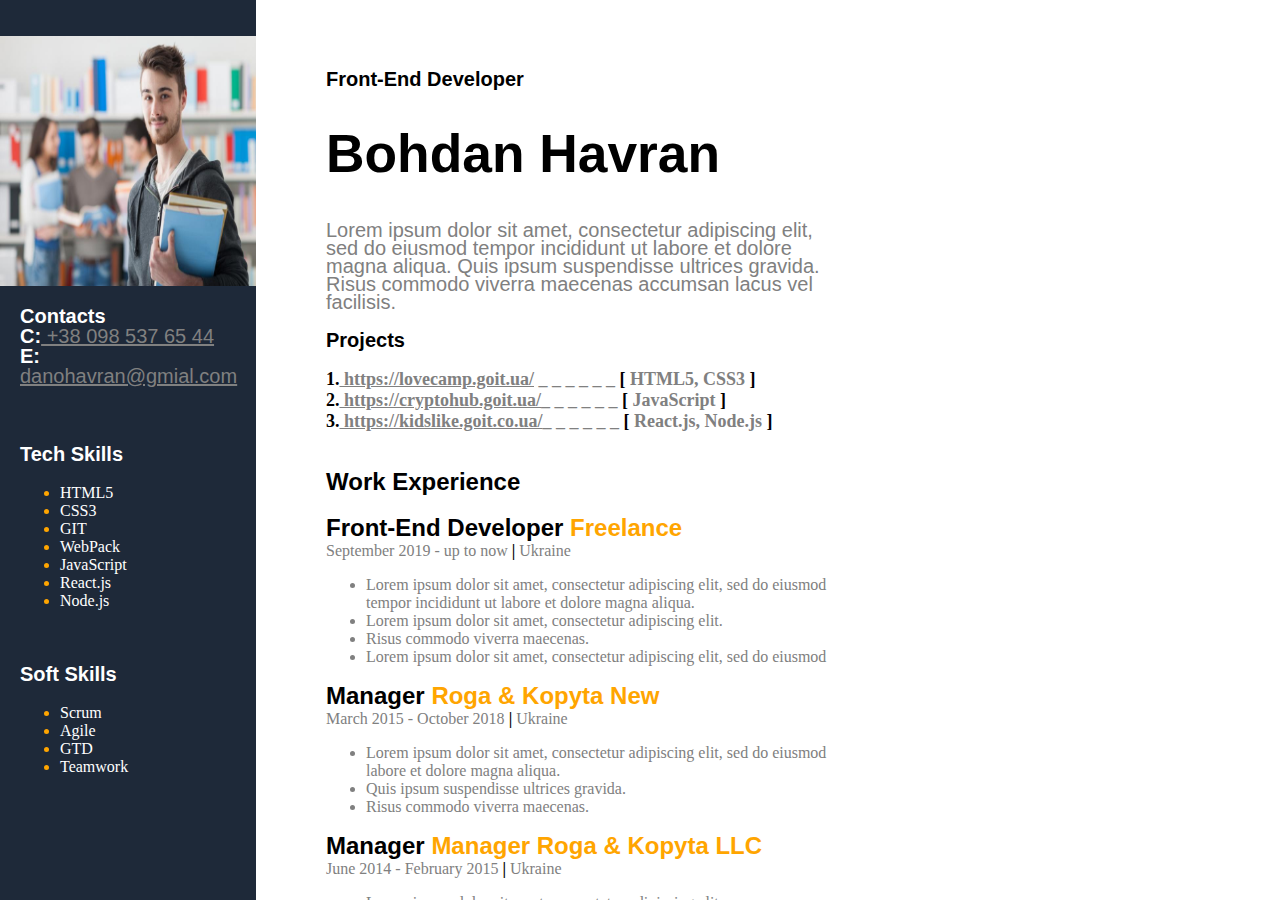
<file: cv/index.html>
﻿<HTML>       
<HEAD>
<TITLE>Lect3</TITLE>
</HEAD>
<frameset border="0" cols="20%,*">
	<frame marginwidth="0" marginheight="0" src="leftimg.html" noresize name="menu" >
	<frame marginwidth="0" marginheight="0" src="Golovna.html" noresize name="bas">
</frameset>
</HTML>
</file>
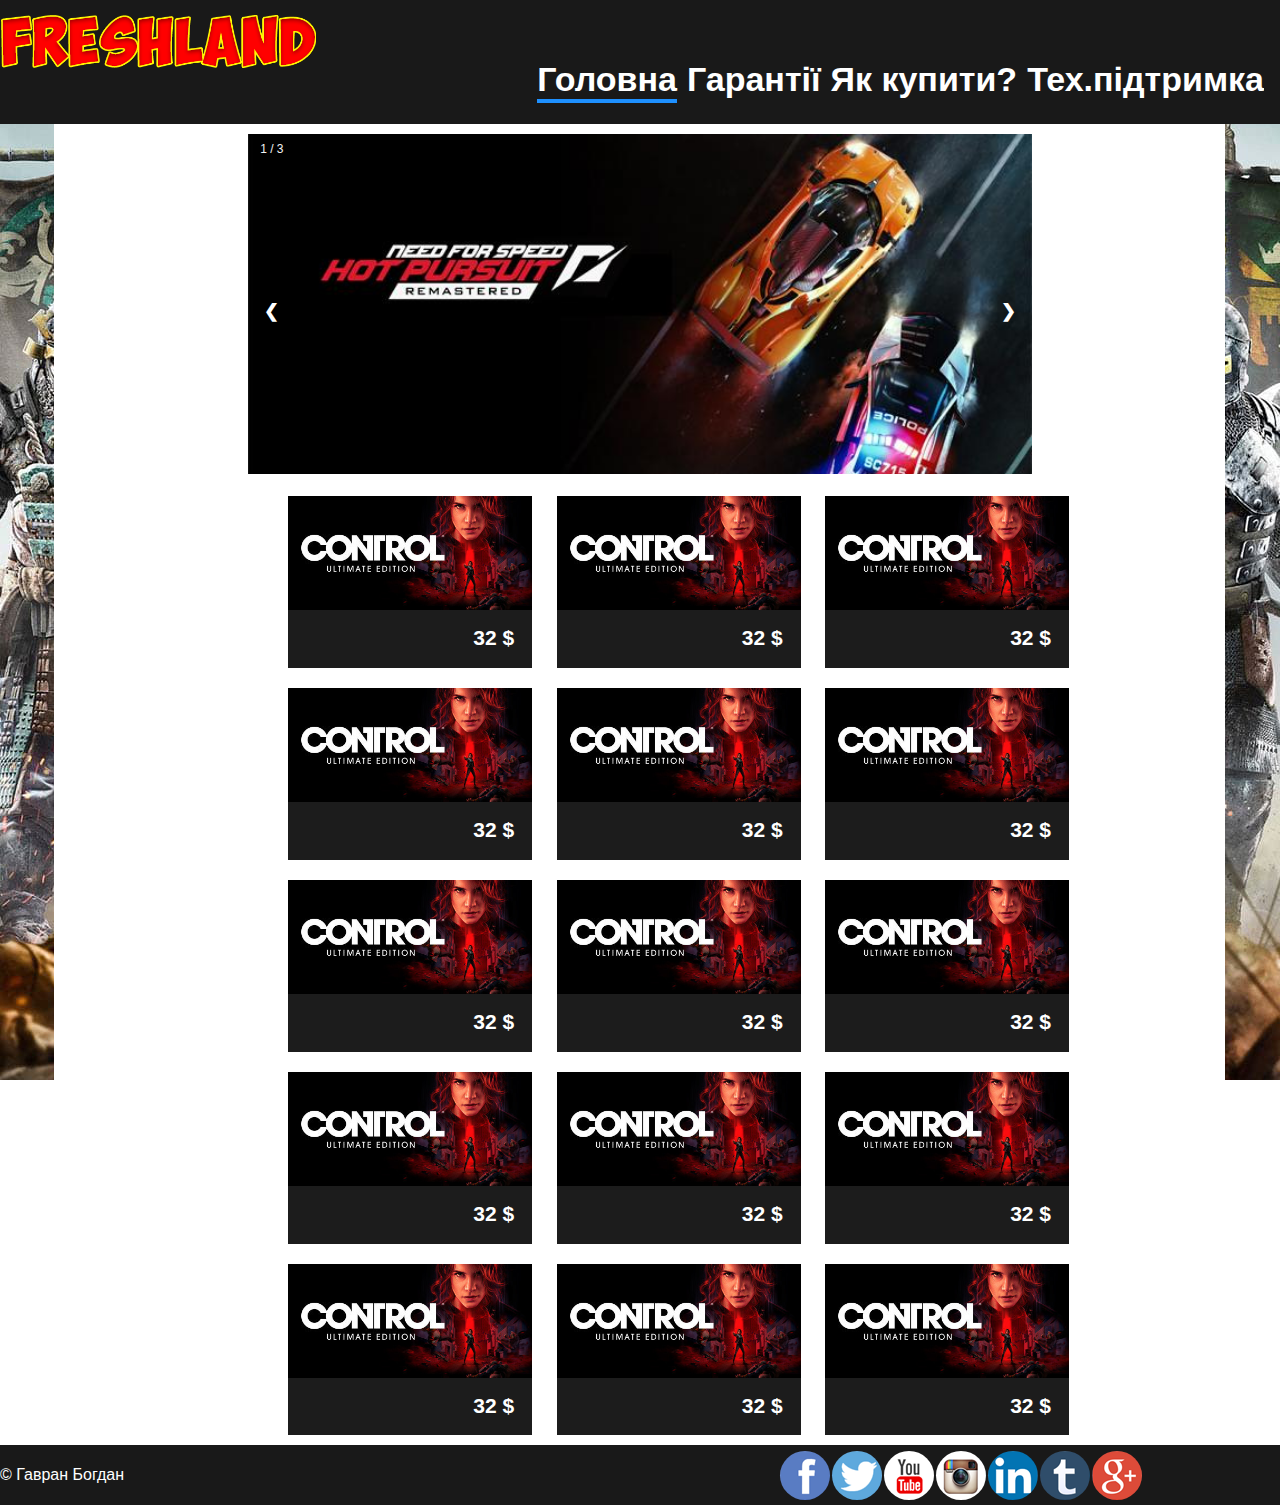
<file: site/index.html>
<!DOCTYPE html>
<html>
<head>
	<meta charset="utf-8">
	<meta name="viewport" content="width=device-width, initial-scale=1">
	<title>FreshLand </title>
	<link rel="stylesheet" type="text/css" href="style\style.css">
	<link rel="stylesheet" type="text/css" href="спрайти\sprite.css">
</head>
<body>
<div class="menu">
	<img src="img/logo.png" class="img">
	<div class="topnav" id="myTopnav">
		<a href="javascript:void(0);" class="icon" onclick="myFunction()">
	    <i class="fa">&#9776;</i></a>	
	    <a href="support.html" class="menu"><h1>Тех.підтримка</h1></a>
	    <a href="purchase.html" class="menu"><h1>Як купити?</h1></a>
	    <a href="garant.html" class="menu"><h1>Гарантії</h1></a>
		<a href="index.html" class="menu"><h1 class="visited">Головна</h1></a>	
	</div>		
</div>
<div class="mid">
	<div class="slideshow-container">

		<div class="mySlides fade">
		  <div class="numbertext">1 / 3</div>
		  <img src="img/slHQKAdGTj.jpg" style="width:100%">
		</div>

		<div class="mySlides fade">
		  <div class="numbertext">2 / 3</div>
		  <img src="img/sZ3IqCv6Wd.jpg" style="width:100%">
		</div>

		<div class="mySlides fade">
		  <div class="numbertext">3 / 3</div>
		  <img src="img/tPEdcg0uRe.jpg" style="width:100%">
		</div>

		<a class="prev" onclick="plusSlides(-1)">&#10094;</a>
		<a class="next" onclick="plusSlides(1)">&#10095;</a>

	</div>
	<br>

	<ul class="product12">
		<li class="game-list__item">
			<a class="game" href="product1.html">
				<div><img class="game__image" src="img\control-ultimate-edition-gog.jpg"></div>
				<div class="game__desc">
					<div class="game__price-overlay">
						<div class="game__price"><h2>32 $</h2></div>
					</div>
				</div>
			</a>
		</li>
		<li class="game-list__item">
			<a class="game" href="product1.html">
				<div><img class="game__image" src="img\control-ultimate-edition-gog.jpg"></div>
				<div class="game__desc">
					<div class="game__price-overlay">
						<div class="game__price"><h2>32 $</h2></div>
					</div>
				</div>
			</a>
		</li>
		<li class="game-list__item">
			<a class="game" href="product1.html">
				<div><img class="game__image" src="img\control-ultimate-edition-gog.jpg"></div>
				<div class="game__desc">
					<div class="game__price-overlay">
						<div class="game__price"><h2>32 $</h2></div>
					</div>
				</div>
			</a>
		</li>
		<li class="game-list__item">
			<a class="game" href="product1.html">
				<div><img class="game__image" src="img\control-ultimate-edition-gog.jpg"></div>
				<div class="game__desc">
					<div class="game__price-overlay">
						<div class="game__price"><h2>32 $</h2></div>
					</div>
				</div>
			</a>
		</li>
		<li class="game-list__item">
			<a class="game" href="product1.html">
				<div><img class="game__image" src="img\control-ultimate-edition-gog.jpg"></div>
				<div class="game__desc">
					<div class="game__price-overlay">
						<div class="game__price"><h2>32 $</h2></div>
					</div>
				</div>
			</a>
		</li>
		<li class="game-list__item">
			<a class="game" href="product1.html">
				<div><img class="game__image" src="img\control-ultimate-edition-gog.jpg"></div>
				<div class="game__desc">
					<div class="game__price-overlay">
						<div class="game__price"><h2>32 $</h2></div>
					</div>
				</div>
			</a>
		</li>
		<li class="game-list__item">
			<a class="game" href="product1.html">
				<div><img class="game__image" src="img\control-ultimate-edition-gog.jpg"></div>
				<div class="game__desc">
					<div class="game__price-overlay">
						<div class="game__price"><h2>32 $</h2></div>
					</div>
				</div>
			</a>
		</li>
		<li class="game-list__item">
			<a class="game" href="product1.html">
				<div><img class="game__image" src="img\control-ultimate-edition-gog.jpg"></div>
				<div class="game__desc">
					<div class="game__price-overlay">
						<div class="game__price"><h2>32 $</h2></div>
					</div>
				</div>
			</a>
		</li>
		<li class="game-list__item">
			<a class="game" href="product1.html">
				<div><img class="game__image" src="img\control-ultimate-edition-gog.jpg"></div>
				<div class="game__desc">
					<div class="game__price-overlay">
						<div class="game__price"><h2>32 $</h2></div>
					</div>
				</div>
			</a>
		</li>
		<li class="game-list__item">
			<a class="game" href="product1.html">
				<div><img class="game__image" src="img\control-ultimate-edition-gog.jpg"></div>
				<div class="game__desc">
					<div class="game__price-overlay">
						<div class="game__price"><h2>32 $</h2></div>
					</div>
				</div>
			</a>
		</li>
		<li class="game-list__item">
			<a class="game" href="product1.html">
				<div><img class="game__image" src="img\control-ultimate-edition-gog.jpg"></div>
				<div class="game__desc">
					<div class="game__price-overlay">
						<div class="game__price"><h2>32 $</h2></div>
					</div>
				</div>
			</a>
		</li>
		<li class="game-list__item">
			<a class="game" href="product1.html">
				<div><img class="game__image" src="img\control-ultimate-edition-gog.jpg"></div>
				<div class="game__desc">
					<div class="game__price-overlay">
						<div class="game__price"><h2>32 $</h2></div>
					</div>
				</div>
			</a>
		</li>
		<li class="game-list__item">
			<a class="game" href="product1.html">
				<div><img class="game__image" src="img\control-ultimate-edition-gog.jpg"></div>
				<div class="game__desc">
					<div class="game__price-overlay">
						<div class="game__price"><h2>32 $</h2></div>
					</div>
				</div>
			</a>
		</li>
		<li class="game-list__item">
			<a class="game" href="product1.html">
				<div><img class="game__image" src="img\control-ultimate-edition-gog.jpg"></div>
				<div class="game__desc">
					<div class="game__price-overlay">
						<div class="game__price"><h2>32 $</h2></div>
					</div>
				</div>
			</a>
		</li>
		<li class="game-list__item">
			<a class="game" href="product1.html">
				<div><img class="game__image" src="img\control-ultimate-edition-gog.jpg"></div>
				<div class="game__desc">
					<div class="game__price-overlay">
						<div class="game__price"><h2>32 $</h2></div>
					</div>
				</div>
			</a>
		</li>
	</ul>
</div>
<footer> 
	<div class="bottom">
		<p class="bottol">© Гавран Богдан</p>
		<div class="botto">
			<a href="#" class="facebook"></a>
			<a href="#" class="twitter"></a>
			<a href="#" class="youtube"></a>
			<a href="#" class="instagram"></a>
			<a href="#" class="linkedin"></a>
			<a href="#" class="tumblr"></a>
			<a href="#" class="google"></a>
		</div>
	</div>
</footer>
<script type="text/javascript" src="js/js.js"></script>
</body>
</html>
</file>
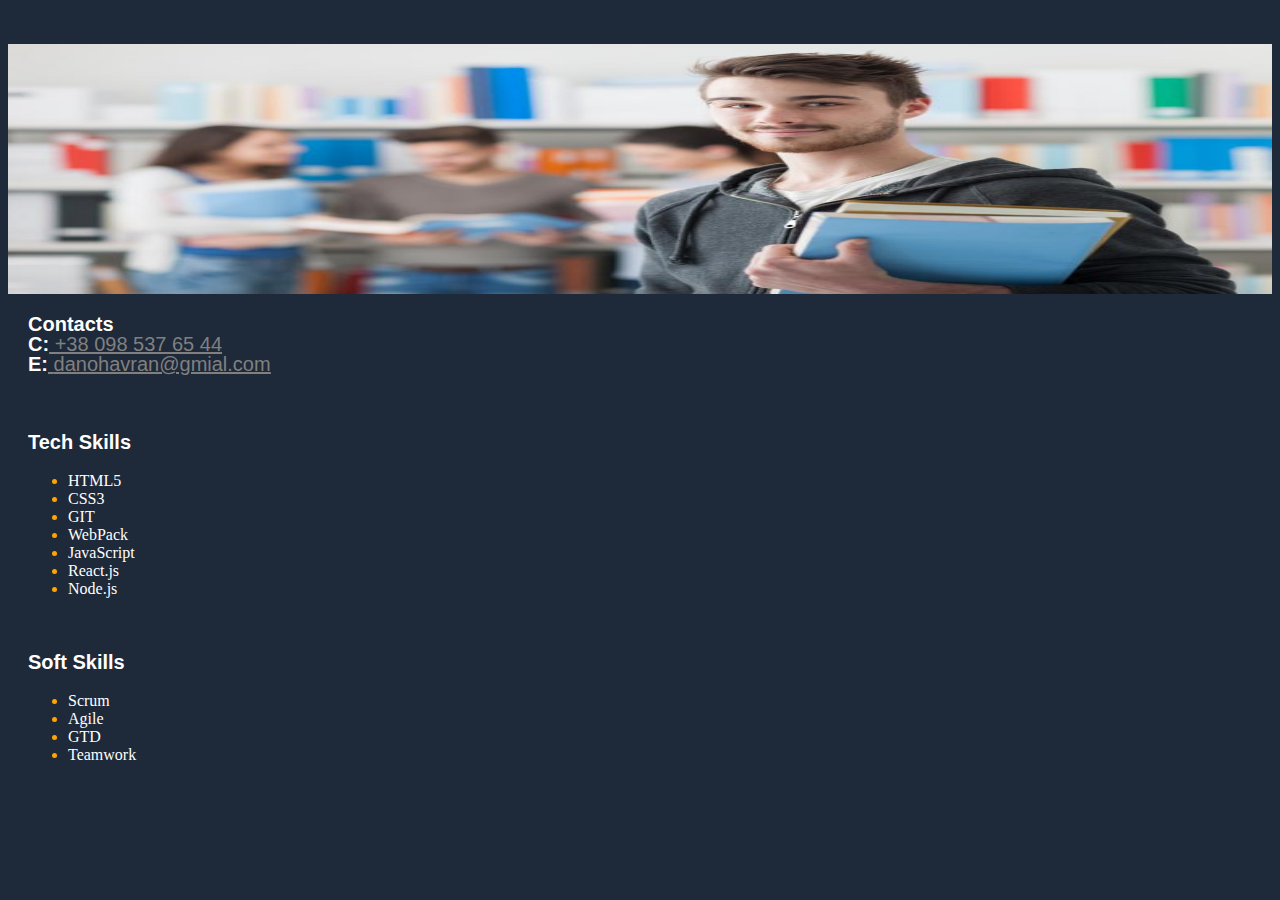
<file: leftimg.html>
﻿<HTML>       
<HEAD>
<TITLE>Lect3</TITLE>
<link rel="stylesheet" type="text/css" href="main.css">
<style>
   li {
    color: orange;
   }
   li span {
    color: white;
   }
   .bodyy { 
    margin-left: 20px; 
   }
</style>
</HEAD>
<BODY bgcolor="1e2939" vlink="gray" alink="gray" link="gray">
<br>
<br>
<img width="100%" height="250px" src="student-s-knigami-v-rukakh-foto.jpg">
<br>
<div class="bodyy">
	<p class="game_rozdil"><b>Contacts</b><br>
	<b>C:</b><a href="tel: +380985376544"> +38 098 537 65 44</a> <br>
	<b>E:</b><a href="mailto: danohavran@gmial.com"> <u>danohavran@gmial.com</u></a></p>
	<br>
	<p class="game_rozdil"><b>Tech Skills</b></p>
	<ul type="disc">
		<li>
			<span>HTML5</span>
		</li>
		<li>
			<span>CSS3</span>
		</li>
		<li>
			<span>GIT</span>
		</li>
		<li>
			<span>WebPack</span>
		</li>
		<li>
			<span>JavaScript</span>
		</li>
		<li>
			<span>React.js</span>
		</li>
		<li>
			<span>Node.js</span>
		</li>
	</ul>
	<br>
	<p class="game_rozdil"><b>Soft Skills</b></p>
	<ul type="disc">
		<li>
			<span>Scrum</span>
		</li>
		<li>
			<span>Agile</span>
		</li>
		<li>
			<span>GTD</span>
		</li>
		<li>
			<span>Teamwork</span>
		</li>
	</ul>
</div>
</BODY>
</HTML>
</file>
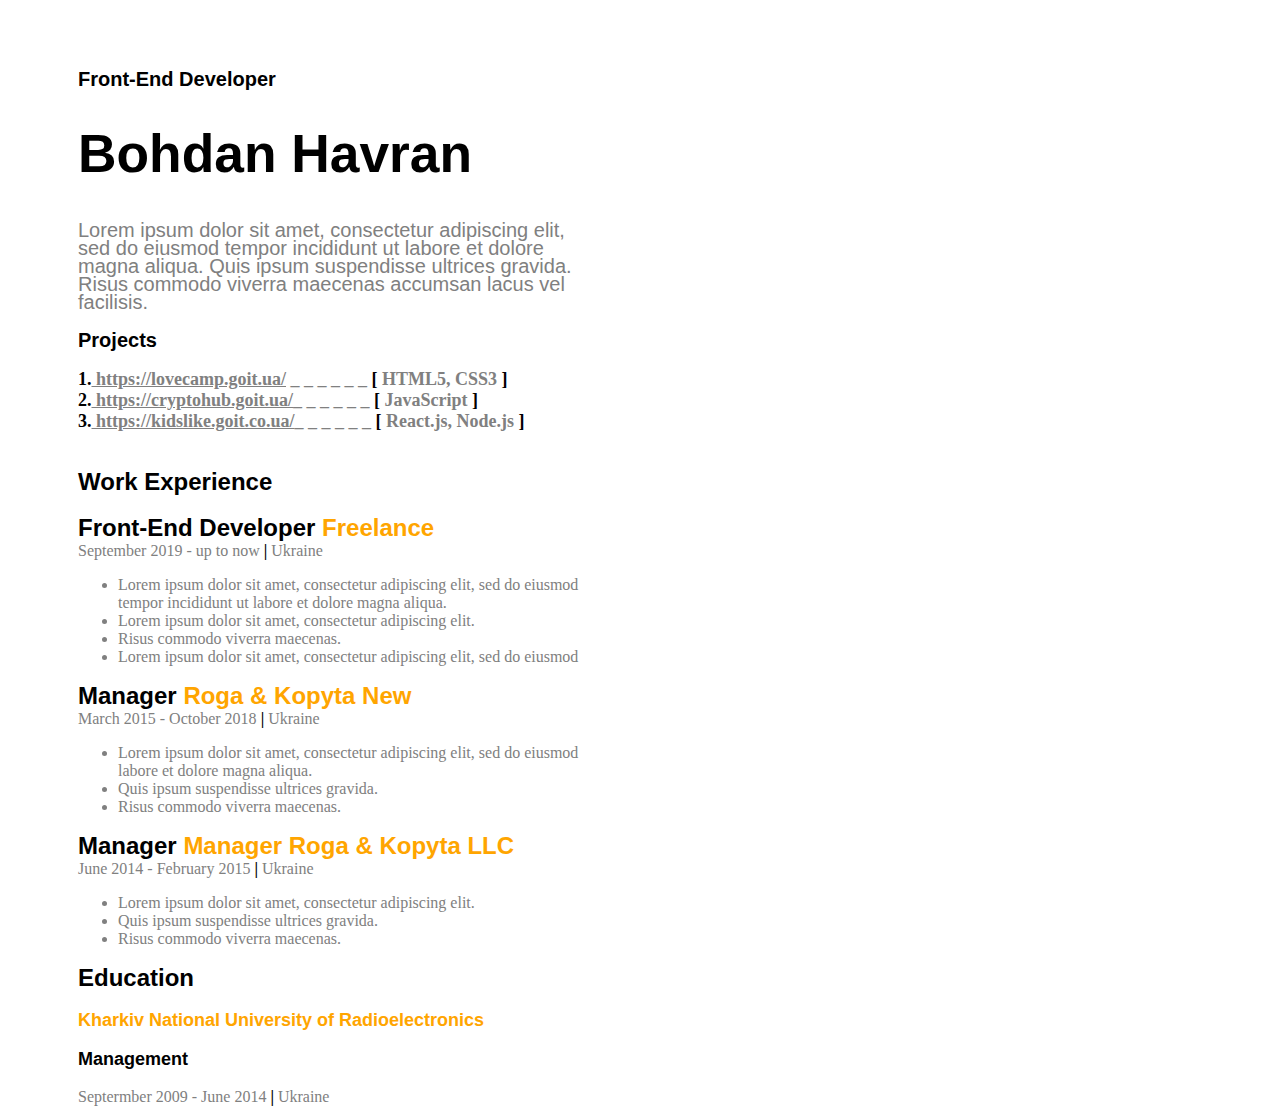
<file: cv/Golovna.html>
﻿<HTML>       
<HEAD>
<TITLE>Lect3</TITLE>
<base target="bas">
<link rel="stylesheet" type="text/css" href="main.css">
<style>
   li {
    color: gray;
   }
   .bodyy { 
    margin-left: 70px;
    margin-top: 70px;
   }
</style>
</HEAD>
<BODY vlink="gray" alink="gray" link="gray">
<div class="bodyy">
	<p class="game_name"><b>Front-End Developer</b></p>
	<p class="game_rozdi"><b>Bohdan Havran</b></p>
	<p class="game_gray">Lorem ipsum dolor sit amet, consectetur adipiscing elit,<br> sed do eiusmod tempor incididunt ut labore et dolore<br> magna aliqua. Quis ipsum suspendisse ultrices gravida.<br> Risus commodo viverra maecenas accumsan lacus vel<br> facilisis. </p>
	<p class="game_name"><b>Projects</b></p>
	<font face="Russo One" color="black" size="4"> <b>1.</b></font><font face="Russo One" color="gray" size="4"><b><a href="https://lovecamp.goit.ua/"> https://lovecamp.goit.ua/</a> _ _ _ _ _ _</b> </font>
	<font face="Russo One" color="black" size="4"> <b>[<font face="Russo One" color="gray" size="4"><b> HTML5, CSS3</b> </font>]</b></font><br>
	<font face="Russo One" color="black" size="4"> <b>2.</b></font><font face="Russo One" color="gray" size="4"><b><a href="https://cryptohub.goit.ua/"> https://cryptohub.goit.ua/</a>_ _ _ _ _ _</b> </font>
	<font face="Russo One" color="black" size="4"> <b>[<font face="Russo One" color="gray" size="4"><b> JavaScript </b> </font>]</b></font><br>
	<font face="Russo One" color="black" size="4"> <b>3.</b></font><font face="Russo One" color="gray" size="4"><b><a href="https://kidslike.goit.co.ua/"> https://kidslike.goit.co.ua/</a>_ _ _ _ _ _</b> </font>
	<font face="Russo One" color="black" size="4"> <b>[<font face="Russo One" color="gray" size="4"><b> React.js, Node.js</b> </font>]</b></font><br><br><br>

	<font face="Russo One, sans-serif" color="black" size="5"> <b>Work Experience</b></font><br><br>
	<font face="Russo One, sans-serif" color="black" size="5"> <b>Front-End Developer</b></font><font face="Russo One, sans-serif" color="orange" size="5"> <b>Freelance </b></font><br>
	<font face="Russo One" color="gray" size="3">September 2019 - up to now</font><b> | </b><font face="Russo One" color="gray" size="3">Ukraine</font>
	<ul type="disc">
		<li>
			Lorem ipsum dolor sit amet, consectetur adipiscing elit, sed do eiusmod<br> tempor incididunt ut labore et dolore magna aliqua.
		</li>
		<li>
			Lorem ipsum dolor sit amet, consectetur adipiscing elit.
		</li>
		<li>
			Risus commodo viverra maecenas. 
		</li>
		<li>
			Lorem ipsum dolor sit amet, consectetur adipiscing elit, sed do eiusmod
		</li>
	</ul>
	<font face="Russo One, sans-serif" color="black" size="5"> <b>Manager </b></font><font face="Russo One, sans-serif" color="orange" size="5"> <b>Roga & Kopyta New  </b></font><br>
	<font face="Russo One" color="gray" size="3">March 2015 - October 2018</font><b> | </b><font face="Russo One" color="gray" size="3">Ukraine</font>
	<ul type="disc">
		<li>
			Lorem ipsum dolor sit amet, consectetur adipiscing elit, sed do eiusmod<br> labore et dolore magna aliqua.
		</li>
		<li>
			Quis ipsum suspendisse ultrices gravida.
		</li>
		<li>
			Risus commodo viverra maecenas. 
		</li>
	</ul>
	<font face="Russo One, sans-serif" color="black" size="5"> <b>Manager </b></font><font face="Russo One, sans-serif" color="orange" size="5"> <b>Manager Roga & Kopyta LLC   </b></font><br>
	<font face="Russo One" color="gray" size="3">June 2014 - February 2015</font><b> | </b><font face="Russo One" color="gray" size="3">Ukraine</font>
	<ul type="disc">
		<li>
			Lorem ipsum dolor sit amet, consectetur adipiscing elit.
		</li>
		<li>
			Quis ipsum suspendisse ultrices gravida.
		</li>
		<li>
			Risus commodo viverra maecenas. 
		</li>
	</ul>
	<font face="Russo One, sans-serif" color="black" size="5"> <b>Education </b></font><br><br>
	<font face="Russo One, sans-serif" color="orange" size="4"> <b>Kharkiv National University of Radioelectronics</b></font><br><br>
	<font face="Russo One, sans-serif" color="black" size="4"> <b>Management </b></font><br><br>
	<font face="Russo One" color="gray" size="3">Septermber 2009 - June 2014</font><b> | </b><font face="Russo One" color="gray" size="3">Ukraine</font>
</div>
</BODY>
</HTML>
</file>
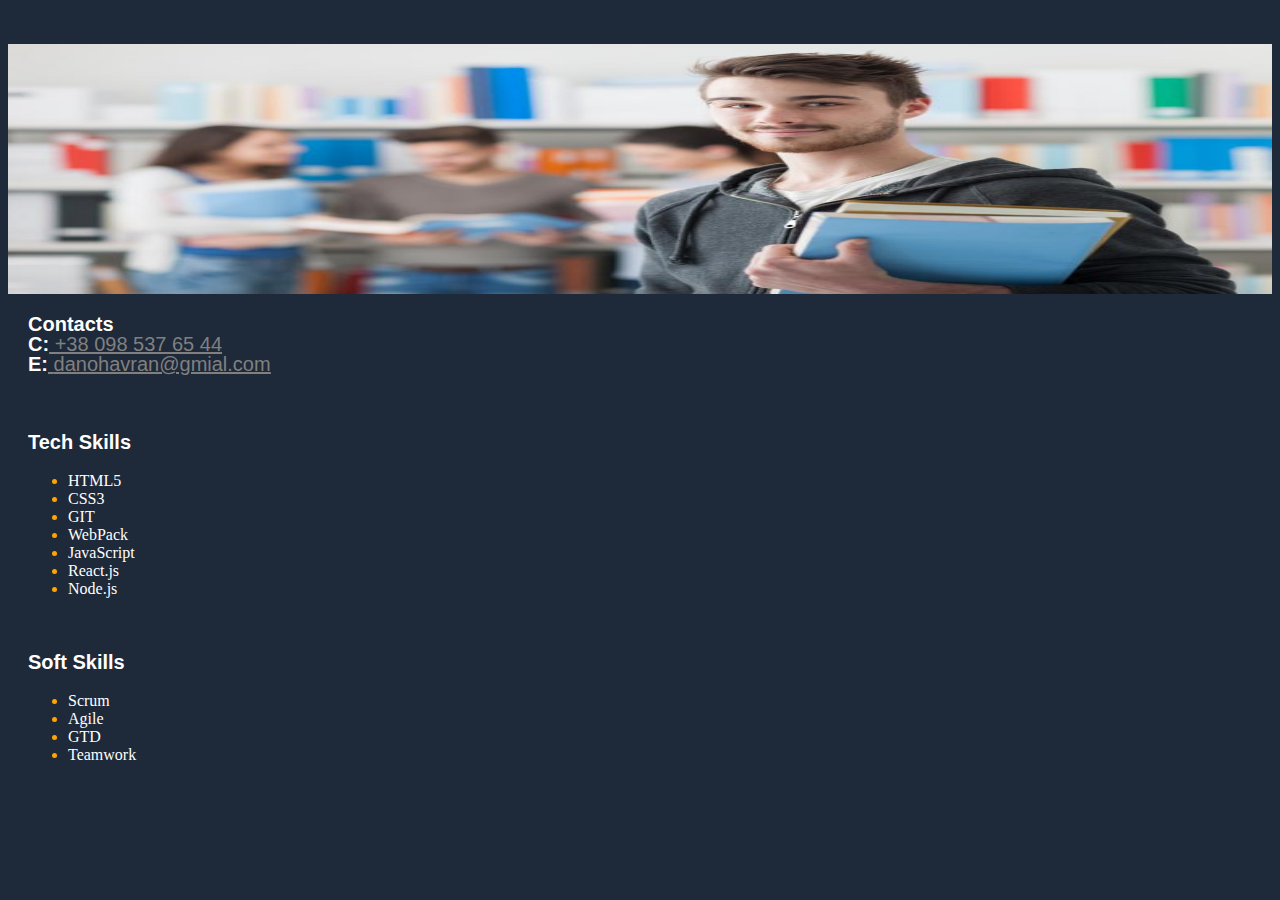
<file: cv/leftimg.html>
﻿<HTML>       
<HEAD>
<TITLE>Lect3</TITLE>
<link rel="stylesheet" type="text/css" href="main.css">
<style>
   li {
    color: orange;
   }
   li span {
    color: white;
   }
   .bodyy { 
    margin-left: 20px; 
   }
</style>
</HEAD>
<BODY bgcolor="1e2939" vlink="gray" alink="gray" link="gray">
<br>
<br>
<img width="100%" height="250px" src="student-s-knigami-v-rukakh-foto.jpg">
<br>
<div class="bodyy">
	<p class="game_rozdil"><b>Contacts</b><br>
	<b>C:</b><a href="tel: +380985376544"> +38 098 537 65 44</a> <br>
	<b>E:</b><a href="mailto: danohavran@gmial.com"> <u>danohavran@gmial.com</u></a></p>
	<br>
	<p class="game_rozdil"><b>Tech Skills</b></p>
	<ul type="disc">
		<li>
			<span>HTML5</span>
		</li>
		<li>
			<span>CSS3</span>
		</li>
		<li>
			<span>GIT</span>
		</li>
		<li>
			<span>WebPack</span>
		</li>
		<li>
			<span>JavaScript</span>
		</li>
		<li>
			<span>React.js</span>
		</li>
		<li>
			<span>Node.js</span>
		</li>
	</ul>
	<br>
	<p class="game_rozdil"><b>Soft Skills</b></p>
	<ul type="disc">
		<li>
			<span>Scrum</span>
		</li>
		<li>
			<span>Agile</span>
		</li>
		<li>
			<span>GTD</span>
		</li>
		<li>
			<span>Teamwork</span>
		</li>
	</ul>
</div>
</BODY>
</HTML>
</file>
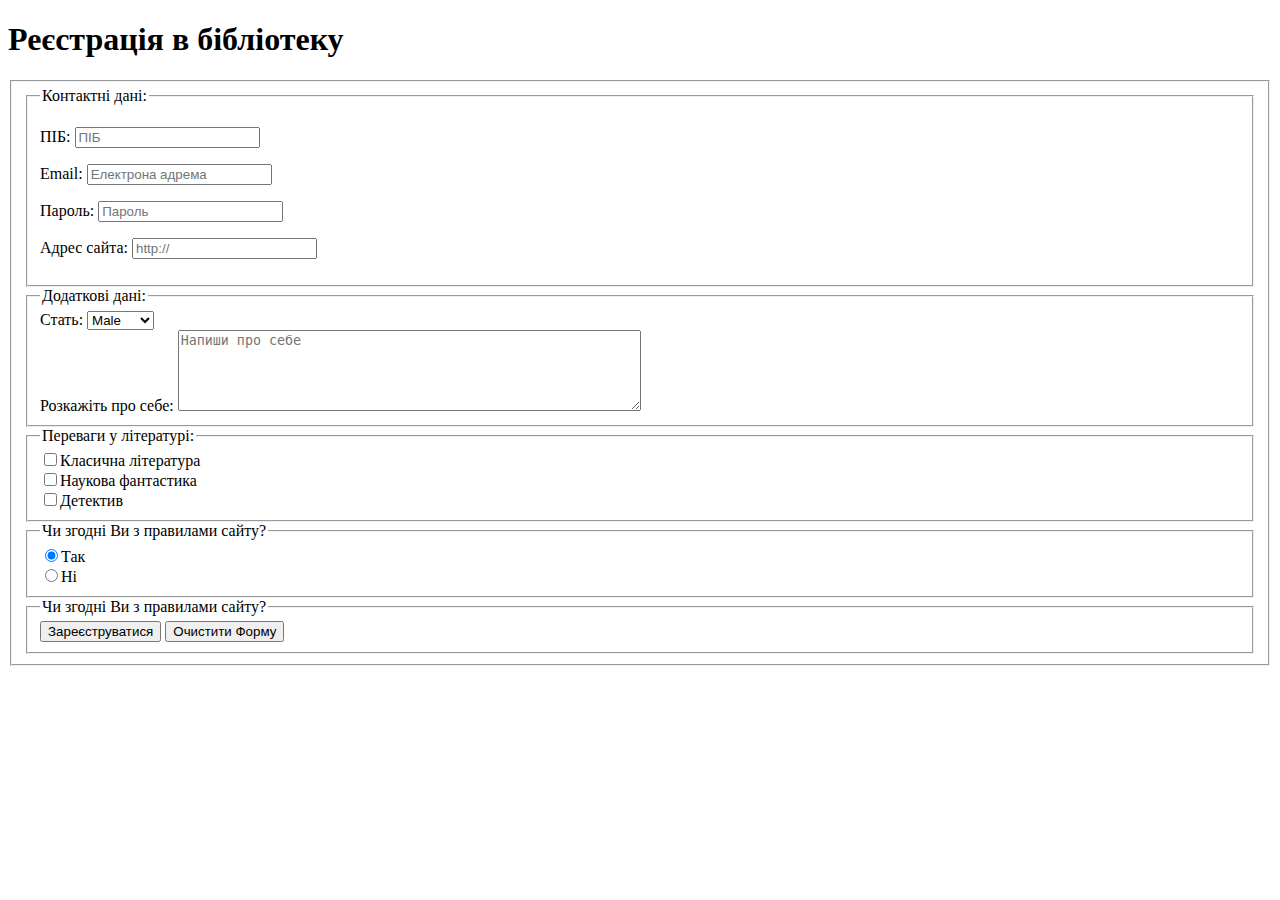
<file: form/lect5.html>
<!DOCTYPE html>
<html>
<head>
	<meta charset="utf-8">
	<title></title>
</head>
<body>
	<h1>Реєстрація в бібліотеку</h1>
	<form enctype="multipart/form-data" method = "post">
		<fieldset>
			<fieldset>
				<legend>Контактні дані: </legend>
				<p>ПІБ: <input type="text" name="pib" tabindex="1" placeholder="ПІБ"></p>
				<p>Email: <input type="email" name="login" tabindex="2" placeholder="Електрона адрема" required="required"></p>
				<p>Пароль: <input type="password" name="pass" tabindex="3" placeholder="Пароль" required="required"></p>
				<p>Адрес сайта: <input type="url" name="url" tabindex="4" placeholder="http://"></p>
			</fieldset>
			<fieldset>
				<legend>Додаткові дані: </legend>
				Стать:
				<select name="select1" tabindex="5">
						<option selected value="s1">Male</option>
						<option value="s2">Female</option>	
				</select>
				<br>
				Розкажіть про себе:
				<textarea cols="55" rows="5" tabindex="6" required="required" placeholder="Напиши про себе"></textarea>
			</fieldset>
			<fieldset>
				<legend>Переваги у літературі: </legend>
				<input type="checkbox" name="vehicle1" value="clasic" tabindex="7">Класична література<br>
				<input type="checkbox" name="vehicle2" value="tech" tabindex="8">Наукова фантастика<br>
				<input type="checkbox" name="vehicle2" value="detectiv" tabindex="9">Детектив<br>
			</fieldset>
			<fieldset>
				<legend>Чи згодні Ви з правилами сайту? </legend>
				<input type="radio" name="stat" value="yes" checked tabindex="10">Так<br>
				<input type="radio" name="stat" value="no" tabindex="11">Ні<br>
			</fieldset>
			<fieldset>
				<legend>Чи згодні Ви з правилами сайту? </legend>
				<input type="submit" value="Зареєструватися">
				<input type="reset" value="Очистити Форму">
			</fieldset>
		</fieldset>
	</form>
</body>
</html>
</file>
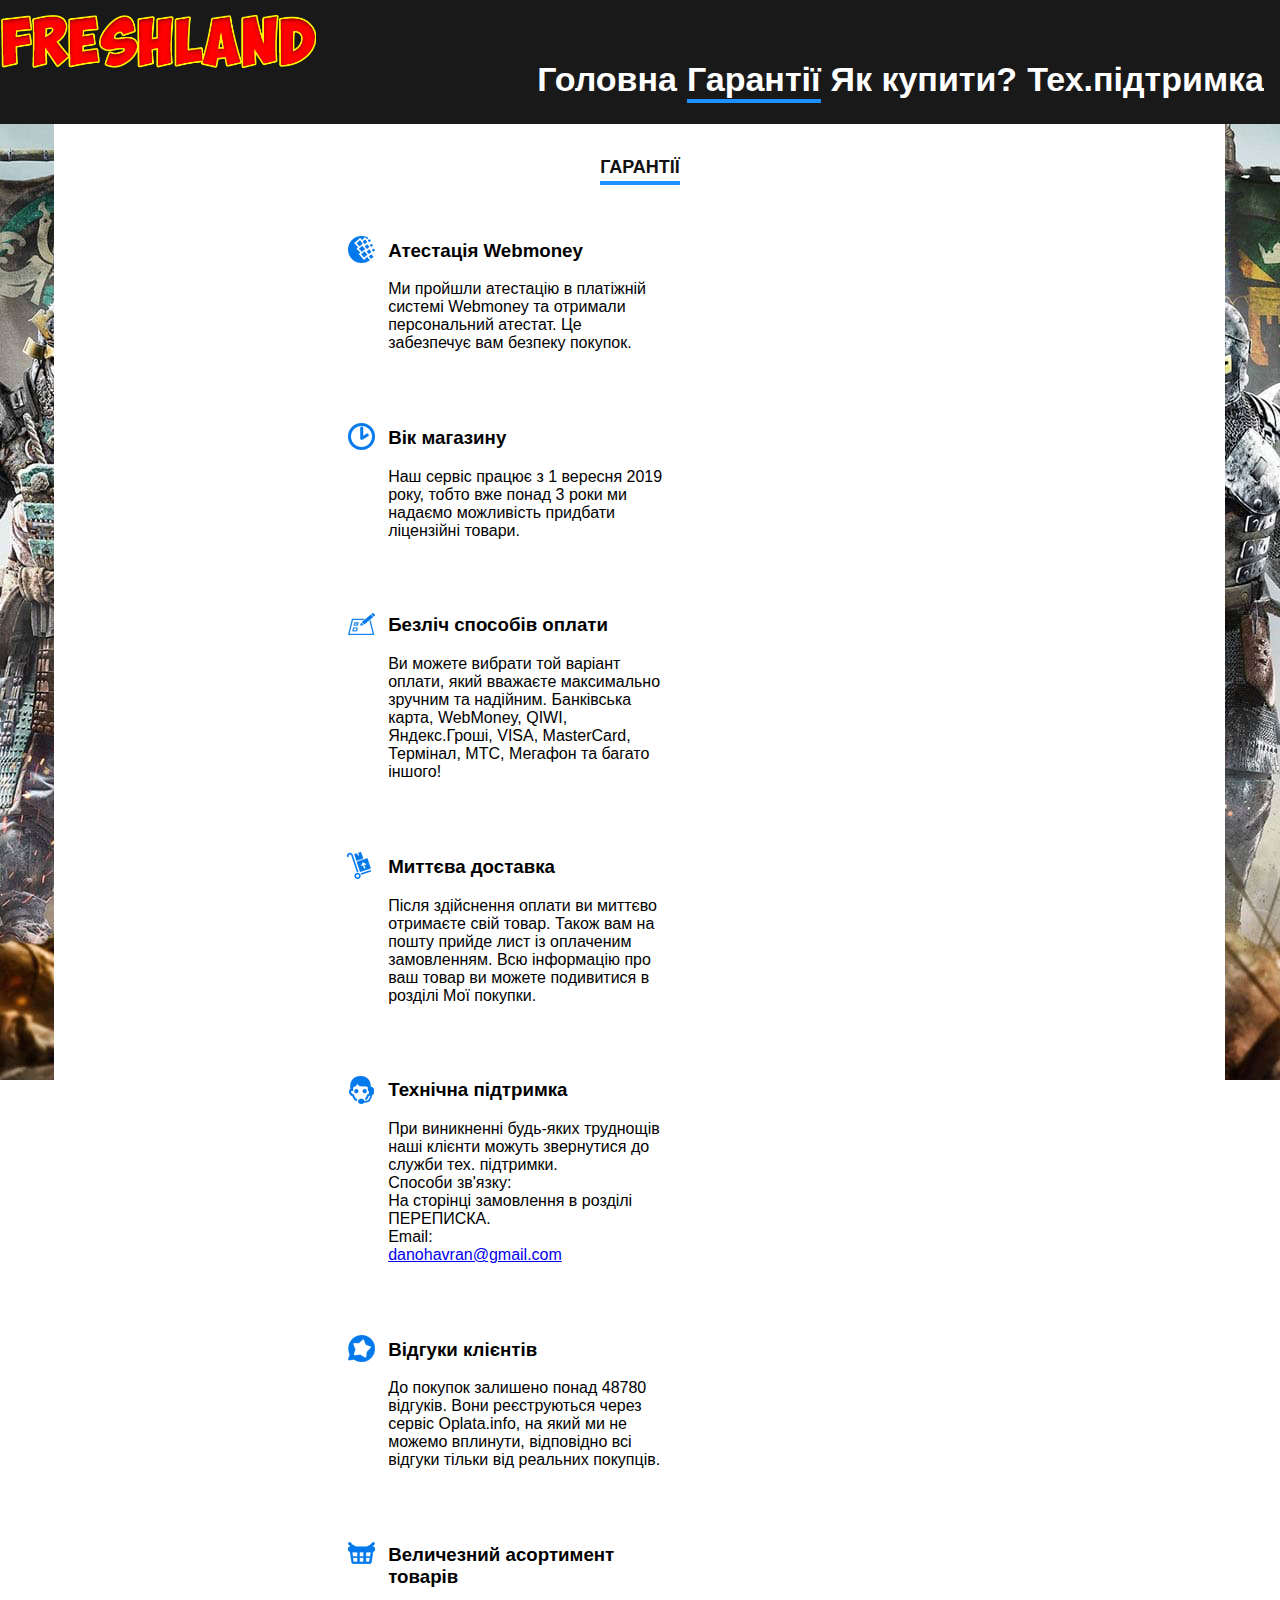
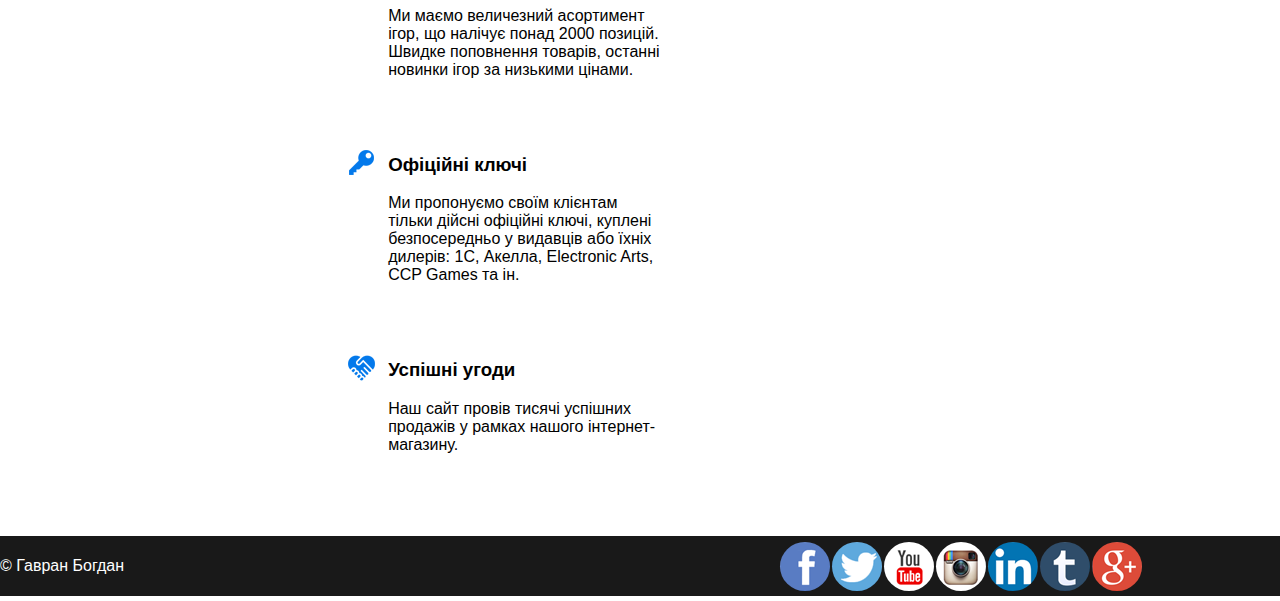
<file: site/garant.html>
<!DOCTYPE html>
<html>
<head>
	<meta charset="utf-8">
	<meta name="viewport" content="width=device-width, initial-scale=1">
	<title>FreshLand </title>
	<link rel="stylesheet" type="text/css" href="style\style.css">
	<link rel="stylesheet" type="text/css" href="спрайти\sprite.css">
</head>
<body>
<header>	
	<div class="menu">
		<img src="img/logo.png" class="img">
		<div class="topnav" id="myTopnav">
			<a href="javascript:void(0);" class="icon" onclick="myFunction()">
		    <i class="fa">&#9776;</i></a>	
		    <a href="support.html" class="menu"><h1>Тех.підтримка</h1></a>
		    <a href="purchase.html" class="menu"><h1>Як купити?</h1></a>
		    <a href="garant.html" class="menu"><h1 class="visited">Гарантії</h1></a>
			<a href="index.html" class="menu"><h1>Головна</h1></a>	
		</div>	
	</div>
</header>
<div class="mid">
	<div class="page-header">
		<h1 class="page-header__title">Гарантії</h1>
	</div>
	<div class="warranty">
		<ul class="warranty-list">
			<li class="wm-icon">
				<h3>Атестація Webmoney </h3>
				<p>Ми пройшли атестацію в платіжній системі Webmoney та отримали персональний атестат. Це забезпечує вам безпеку покупок.</p>
			</li>
			<li class="time-icon">
				<h3>Вік магазину </h3>
				<p>Наш сервіс працює з 1 вересня 2019 року, тобто вже понад 3 роки ми надаємо можливість придбати ліцензійні товари. </p>
			</li>
			<li class="qw-icon">
				<h3>Безліч способів оплати </h3>
				<p>Ви можете вибрати той варіант оплати, який вважаєте максимально зручним та надійним. Банківська карта, WebMoney, QIWI, Яндекс.Гроші, VISA, MasterCard, Термінал, МТС, Мегафон та багато іншого!</p>
			</li>
			<li class="ya-icon">
				<h3>Миттєва доставка </h3>
				<p>Після здійснення оплати ви миттєво отримаєте свій товар. Також вам на пошту прийде лист із оплаченим замовленням. Всю інформацію про ваш товар ви можете подивитися в розділі Мої покупки.</p>
			</li>
			<li class="sup-icon">
				<h3>Технічна підтримка</h3>
				<p>При виникненні будь-яких труднощів наші клієнти можуть звернутися до служби тех. підтримки.<br>Способи зв'язку:<br>На сторінці замовлення в розділі ПЕРЕПИСКА.<br>Email: <br><a href="mailto:danohavran@gmail.com">danohavran@gmail.com</a></p>
			</li>
			<li class="rev-icon">
				<h3>Відгуки клієнтів</h3>
				<p>До покупок залишено понад 48780 відгуків. Вони реєструються через сервіс Oplata.info, на який ми не можемо вплинути, відповідно всі відгуки тільки від реальних покупців. </p>
			</li>
			<li class="ite-icon">
				<h3>Величезний асортимент товарів</h3>
				<p>Ми маємо величезний асортимент ігор, що налічує понад 2000 позицій. Швидке поповнення товарів, останні новинки ігор за низькими цінами. </p>
			</li>
			<li class="key-icon">
				<h3>Офіційні ключі</h3>
				<p>Ми пропонуємо своїм клієнтам тільки дійсні офіційні ключі, куплені безпосередньо у видавців або їхніх дилерів: 1С, Акелла, Electronic Arts, CCP Games та ін. </p>
			</li>
			<li class="dea-icon">
				<h3>Успішні угоди</h3>
				<p>Наш сайт провів тисячі успішних продажів у рамках нашого інтернет-магазину. </p>
			</li>
		</ul>
	</div>
</div>
<footer> 
	<div class="bottom">
		<p class="bottol">© Гавран Богдан</p>
		<div class="botto">
			<a href="#" class="facebook"></a>
			<a href="#" class="twitter"></a>
			<a href="#" class="youtube"></a>
			<a href="#" class="instagram"></a>
			<a href="#" class="linkedin"></a>
			<a href="#" class="tumblr"></a>
			<a href="#" class="google"></a>
		</div>
	</div>
</footer>
<script type="text/javascript" src="js/js.js"></script>
</body>
</html>
</file>
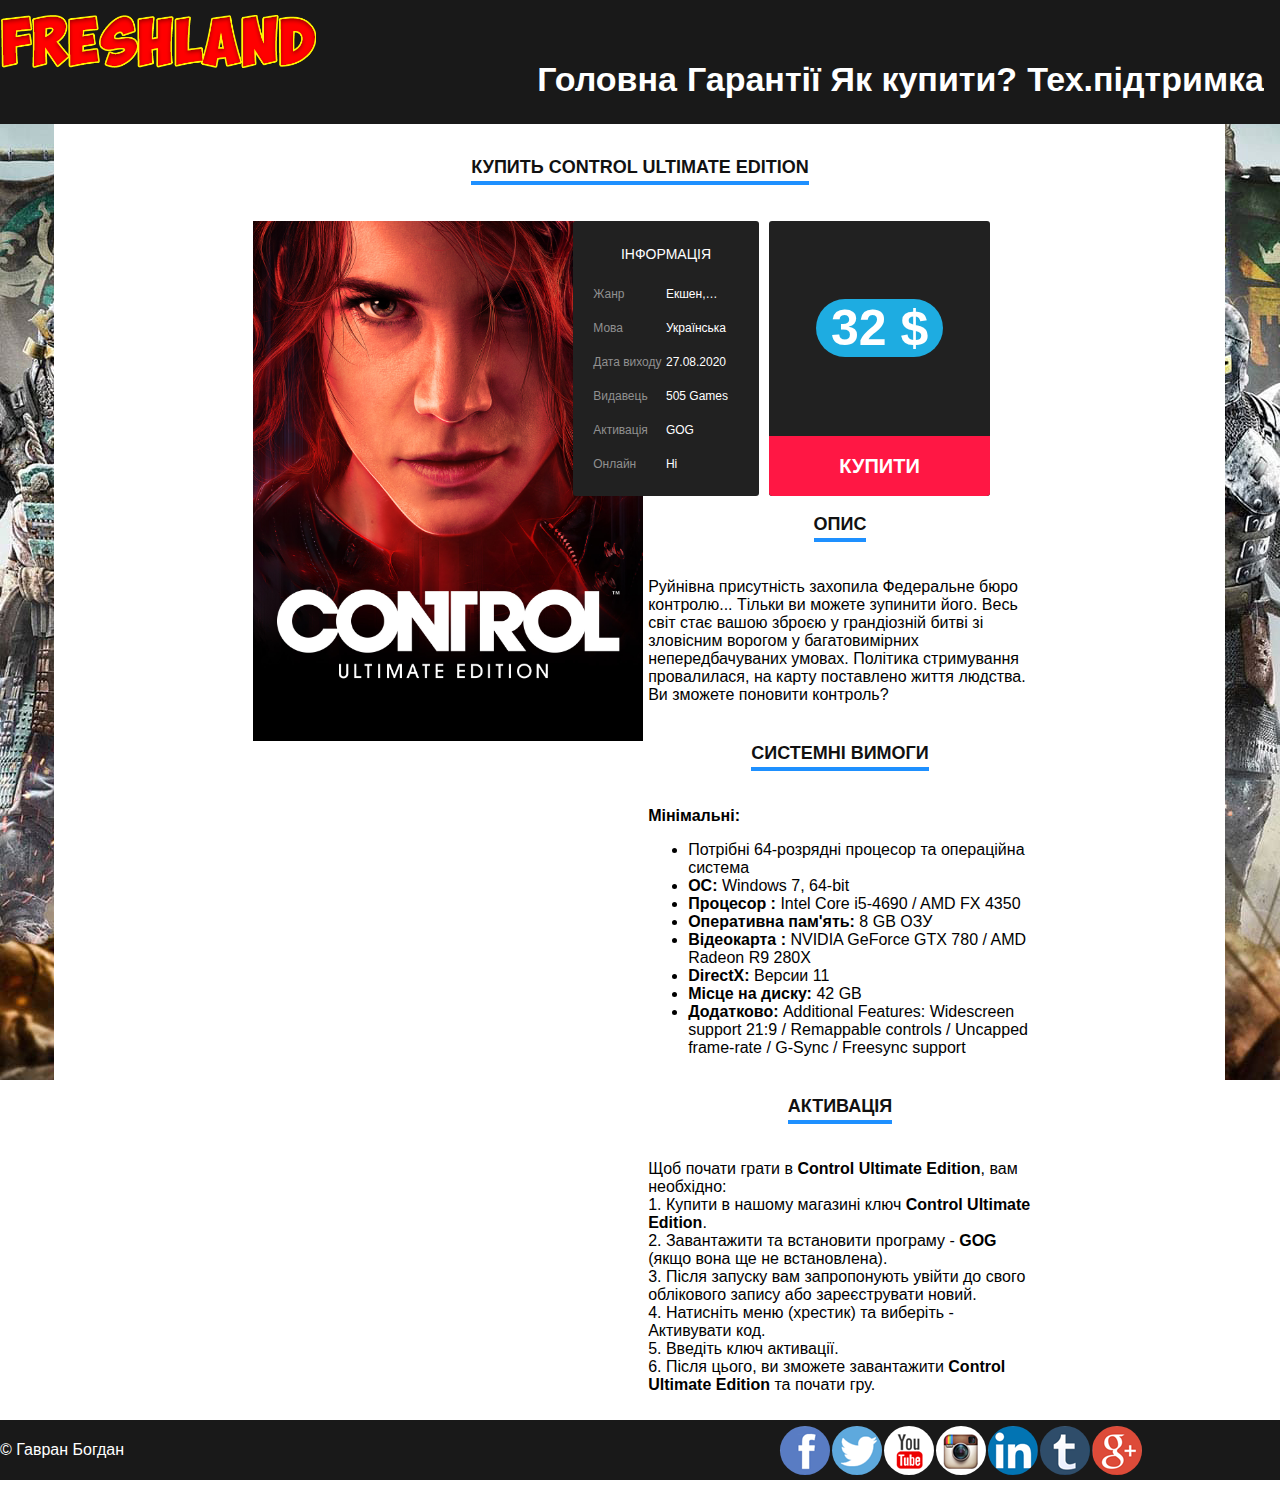
<file: site/product1.html>
<!DOCTYPE html>
<html>
<head>
	<meta charset="utf-8">
	<meta name="viewport" content="width=device-width, initial-scale=1">
	<title>FreshLand </title>
	<link rel="stylesheet" type="text/css" href="style\style.css">
	<link rel="stylesheet" type="text/css" href="спрайти\sprite.css">
</head>
<body>
<header>	
	<div class="menu">
		<img src="img/logo.png" class="img">
		<div class="topnav" id="myTopnav">
			<a href="javascript:void(0);" class="icon" onclick="myFunction()">
		    <i class="fa">&#9776;</i></a>	
		    <a href="support.html" class="menu"><h1>Тех.підтримка</h1></a>
		    <a href="purchase.html" class="menu"><h1>Як купити?</h1></a>
		    <a href="garant.html" class="menu"><h1>Гарантії</h1></a>
			<a href="index.html" class="menu"><h1>Головна</h1></a>	
		</div>	
	</div>
</header>
<div class="mid">
	<div class="page-header">
		<h1 class="page-header__title">Купить Control Ultimate Edition</h1>
	</div>
	<div class="product">
		<div class="product_img"><img src="img/control-ultimate-edition.jpg" class="img_product"></div>
		<div class="goodsTop-buy">
			<div class="product_info">
				<div class="product_info-inner">
					<div class="title_info">Інформація</div>
					<div class="product_props">
						<div class="prop">
							<span class="prop_title">Жанр</span>
							<div class="prop_value">Екшен, Пригоди </div>
						</div>
						<div class="prop">
							<span class="prop_title">Мова</span>
							<div class="prop_value">Українська</div>
						</div>
						<div class="prop">
							<span class="prop_title">Дата виходу</span>
							<div class="prop_value">27.08.2020</div>
						</div>
						<div class="prop">
							<span class="prop_title">Видавець</span>
							<div class="prop_value">505 Games</div>
						</div>
						<div class="prop">
							<span class="prop_title">Активація</span>
							<div class="prop_value">GOG</div>
						</div>
						<div class="prop">
							<span class="prop_title">Онлайн</span>
							<div class="prop_value">Ні</div>
						</div>
					</div>
				</div>
			</div>
			<div class="product_buy">
				<div class="product_buy_top">
					<div class="pricegroup">
						<div class="price_value">32 $</div>
					</div>
				</div>
				<a class="buy" href="#">Купити</a>
			</div>
		</div>
	</div>
	<div class="text-product">
		<div class="page-header">
			<h1 class="page-header__title">Опис</h1>
		</div>
		<p>Руйнівна присутність захопила Федеральне бюро контролю... Тільки ви можете зупинити його. Весь світ стає вашою зброєю у грандіозній битві зі зловісним ворогом у багатовимірних непередбачуваних умовах. Політика стримування провалилася, на карту поставлено життя людства. Ви зможете поновити контроль? </p>
	</div>
	<div class="tex-product">
		<div class="page-header">
			<h1 class="page-header__title">Системні вимоги</h1>
		</div>
		<p><strong>Мінімальні: </strong></p>
		<ul>
			<li>Потрібні 64-розрядні процесор та операційна система<br></li>
			<li><strong>ОС:</strong> Windows 7, 64-bit<br></li>
			<li><strong>Процесор :</strong> Intel Core i5-4690 / AMD FX 4350<br></li>
			<li><strong>Оперативна пам'ять:</strong> 8 GB ОЗУ<br></li>
			<li><strong>Відеокарта :</strong> NVIDIA GeForce GTX 780 / AMD Radeon R9 280X<br></li>
			<li><strong>DirectX:</strong> Версии 11<br></li>
			<li><strong>Місце на диску:</strong> 42 GB<br></li>
			<li><strong>Додатково:</strong> Additional Features: Widescreen support 21:9 / Remappable controls / Uncapped frame-rate / G-Sync / Freesync support</li>
		</ul>
	</div>
	<div class="tex-product">
		<div class="page-header">
			<h1 class="page-header__title">Активація</h1>
		</div>
		<p>Щоб почати грати в&nbsp;<strong>Control Ultimate Edition</strong>, вам необхідно:<br>
			1. Купити в нашому магазині ключ&nbsp;<strong>Control Ultimate Edition</strong>.<br>
			2. Завантажити та встановити програму - <strong>GOG</strong> (якщо вона ще не встановлена).<br>
			3. Після запуску вам запропонують увійти до свого облікового запису або зареєструвати новий.<br>
			4. Натисніть меню (хрестик) та виберіть - Активувати код.<br>
			5. Введіть ключ активації.<br>
			6. Після цього, ви зможете завантажити <strong>Control Ultimate Edition&nbsp;</strong>та почати гру.
		</p>
	</div>
</div>
<footer> 
	<div class="bottom">
		<p class="bottol">© Гавран Богдан</p>
		<div class="botto">
			<a href="#" class="facebook"></a>
			<a href="#" class="twitter"></a>
			<a href="#" class="youtube"></a>
			<a href="#" class="instagram"></a>
			<a href="#" class="linkedin"></a>
			<a href="#" class="tumblr"></a>
			<a href="#" class="google"></a>
		</div>
	</div>
</footer>
<script type="text/javascript" src="js/js.js"></script>
</body>
</html>
</file>
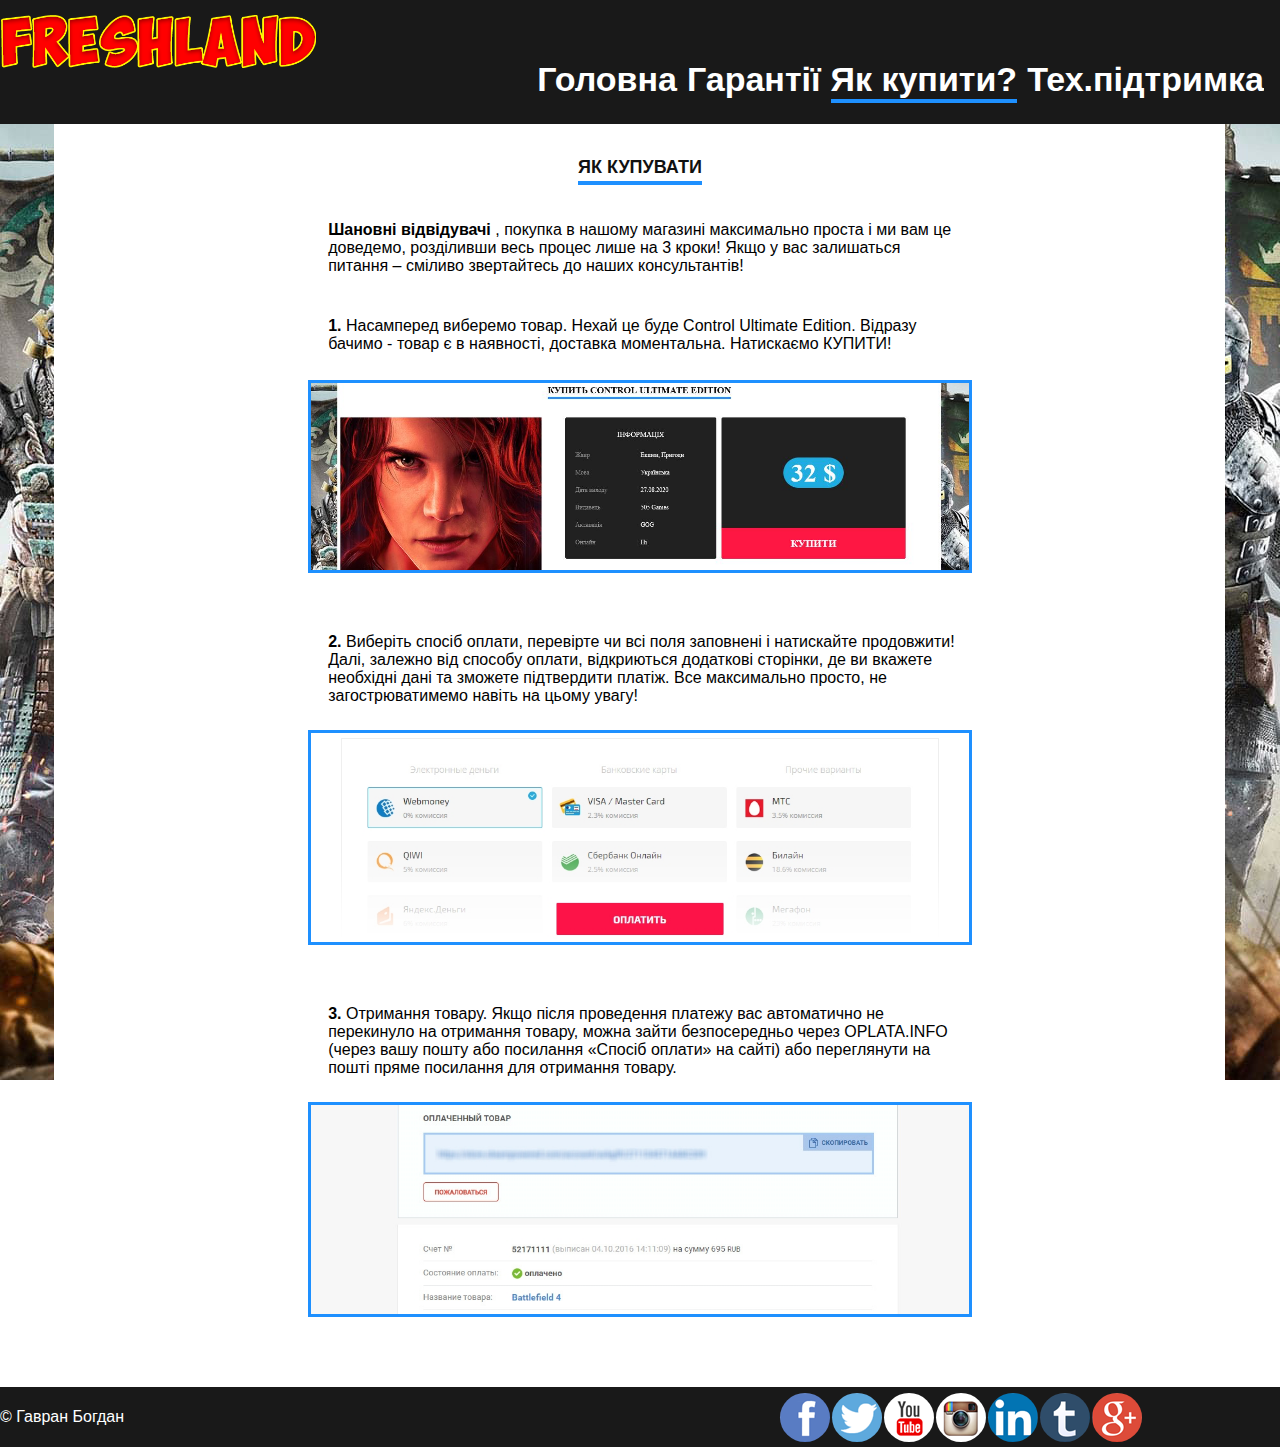
<file: site/purchase.html>
<!DOCTYPE html>
<html>
<head>
	<meta charset="utf-8">
	<meta name="viewport" content="width=device-width, initial-scale=1">
	<title>FreshLand </title>
	<link rel="stylesheet" type="text/css" href="style\style.css">
	<link rel="stylesheet" type="text/css" href="спрайти\sprite.css">
</head>
<body>
<header>	
	<div class="menu">
		<img src="img/logo.png" class="img">
		<div class="topnav" id="myTopnav">
			<a href="javascript:void(0);" class="icon" onclick="myFunction()">
		    <i class="fa">&#9776;</i></a>	
		    <a href="support.html" class="menu"><h1>Тех.підтримка</h1></a>
		    <a href="purchase.html" class="menu"><h1 class="visited">Як купити?</h1></a>
		    <a href="garant.html" class="menu"><h1>Гарантії</h1></a>
			<a href="index.html" class="menu"><h1>Головна</h1></a>	
		</div>		
	</div>
</header>
<div class="mid">
	<div class="page-header">
		<h1 class="page-header__title">Як купувати</h1>
	</div>
	<div class="pages">
	<div class="pages_text"><b>Шановні відвідувачі </b>, покупка в нашому магазині максимально проста і ми вам це доведемо, розділивши весь процес лише на 3 кроки! Якщо у вас залишаться питання – сміливо звертайтесь до наших консультантів!</div>
	<div class="instructions_text"><div><b>1. </b>Насамперед виберемо товар. Нехай це буде Control Ultimate Edition. Відразу бачимо - товар є в наявності, доставка моментальна. Натискаємо КУПИТИ!</div></div>
	<div class="instructions_screen">
	<a href="img/pocupka.JPG" class="support">
	<img src="img/pocupka.JPG" alt="Вибір товару" class="support">
	</a>
	</div>
	<div class="instructions_text"><div><b>2. </b>Виберіть спосіб оплати, перевірте чи всі поля заповнені і натискайте продовжити! Далі, залежно від способу оплати, відкриються додаткові сторінки, де ви вкажете необхідні дані та зможете підтвердити платіж. Все максимально просто, не загострюватимемо навіть на цьому увагу!</div></div>
	<div class="instructions_screen">
	<a href="img/2.jpg" class="support">
	<img src="img/2.jpg" alt="Вибір товару" class="support">
	</a>
	</div>
	<div class="instructions_text"><div><b>3. </b>Отримання товару. Якщо після проведення платежу вас автоматично не перекинуло на отримання товару, можна зайти безпосередньо через OPLATA.INFO (через вашу пошту або посилання «Спосіб оплати» на сайті) або переглянути на пошті пряме посилання для отримання товару.</div></div>
	<div class="instructions_screen">
	<a href="img/3.jpg" class="support">
	<img src="img/3.jpg" alt="Вибір товару" class="support">
	</a>
	</div>
	</div>
</div>
<footer> 
	<div class="bottom">
		<p class="bottol">© Гавран Богдан</p>
		<div class="botto">
			<a href="#" class="facebook"></a>
			<a href="#" class="twitter"></a>
			<a href="#" class="youtube"></a>
			<a href="#" class="instagram"></a>
			<a href="#" class="linkedin"></a>
			<a href="#" class="tumblr"></a>
			<a href="#" class="google"></a>
		</div>
	</div>
</footer>
<script type="text/javascript" src="js/js.js"></script>
</body>
</html>
</file>
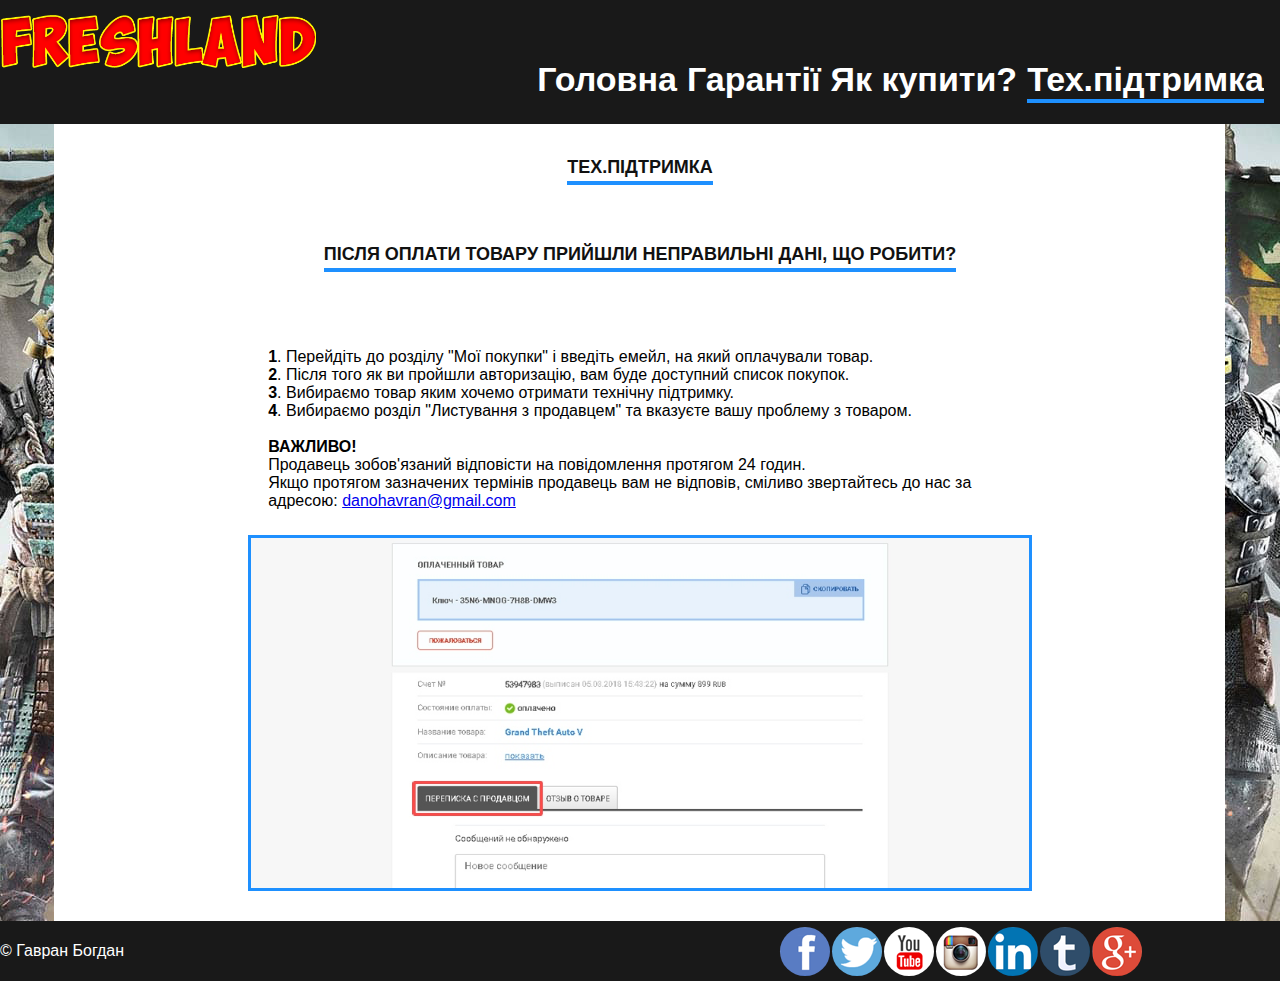
<file: site/support.html>
<!DOCTYPE html>
<html>
<head>
	<meta charset="utf-8">
	<meta name="viewport" content="width=device-width, initial-scale=1">
	<title>FreshLand </title>
	<link rel="stylesheet" type="text/css" href="style\style.css">
	<link rel="stylesheet" type="text/css" href="спрайти\sprite.css">
</head>
<body>
<header>	
	<div class="menu">
		<img src="img/logo.png" class="img">
		<div class="topnav" id="myTopnav">
			<a href="javascript:void(0);" class="icon" onclick="myFunction()">
		    <i class="fa">&#9776;</i></a>	
		    <a href="support.html" class="menu"><h1 class="visited">Тех.підтримка</h1></a>
		    <a href="purchase.html" class="menu"><h1>Як купити?</h1></a>
		    <a href="garant.html" class="menu"><h1>Гарантії</h1></a>
			<a href="index.html" class="menu"><h1>Головна</h1></a>	
		</div>	
	</div>
</header>
<div class="mid">
	<div class="page-header">
		<h1 class="page-header__title">тех.підтримка</h1>
	</div>
	<div class="page-header">
		<span class="page-header__title">Після оплати товару прийшли неправильні дані, що робити?</span>
	</div>
	<div class="instructions_text">
		<div>
			<b>1</b>. Перейдіть до розділу "Мої покупки" і введіть емейл, на який оплачували товар.<br><b>2</b>. Після того як ви пройшли авторизацію, вам буде доступний список покупок. <br><b>3</b>. Вибираємо товар яким хочемо отримати технічну підтримку.<br><b>4</b>. Вибираємо розділ "Листування з продавцем" та вказуєте вашу проблему з товаром.<br><br><b>ВАЖЛИВО!</b><br>Продавець зобов'язаний відповісти на повідомлення протягом 24 годин.<br>Якщо протягом зазначених термінів продавець вам не відповів, сміливо звертайтесь до нас за адресою: <a href="mailto:danohavran@gmail.com">danohavran@gmail.com</a>
		</div>
	</div>
	<div class="instructions_screen">
		<a href="img/oplata-sp.jpg" data-fancybox="" class="support"><img src="img/oplata-sp.jpg" alt="Мои покупки" class="support"></a>
	</div>
</div>
<footer> 
	<div class="bottom">
		<p class="bottol">© Гавран Богдан</p>
		<div class="botto">
			<a href="#" class="facebook"></a>
			<a href="#" class="twitter"></a>
			<a href="#" class="youtube"></a>
			<a href="#" class="instagram"></a>
			<a href="#" class="linkedin"></a>
			<a href="#" class="tumblr"></a>
			<a href="#" class="google"></a>
		</div>
	</div>
</footer>
<script type="text/javascript" src="js/js.js"></script>
</body>
</html>
</file>
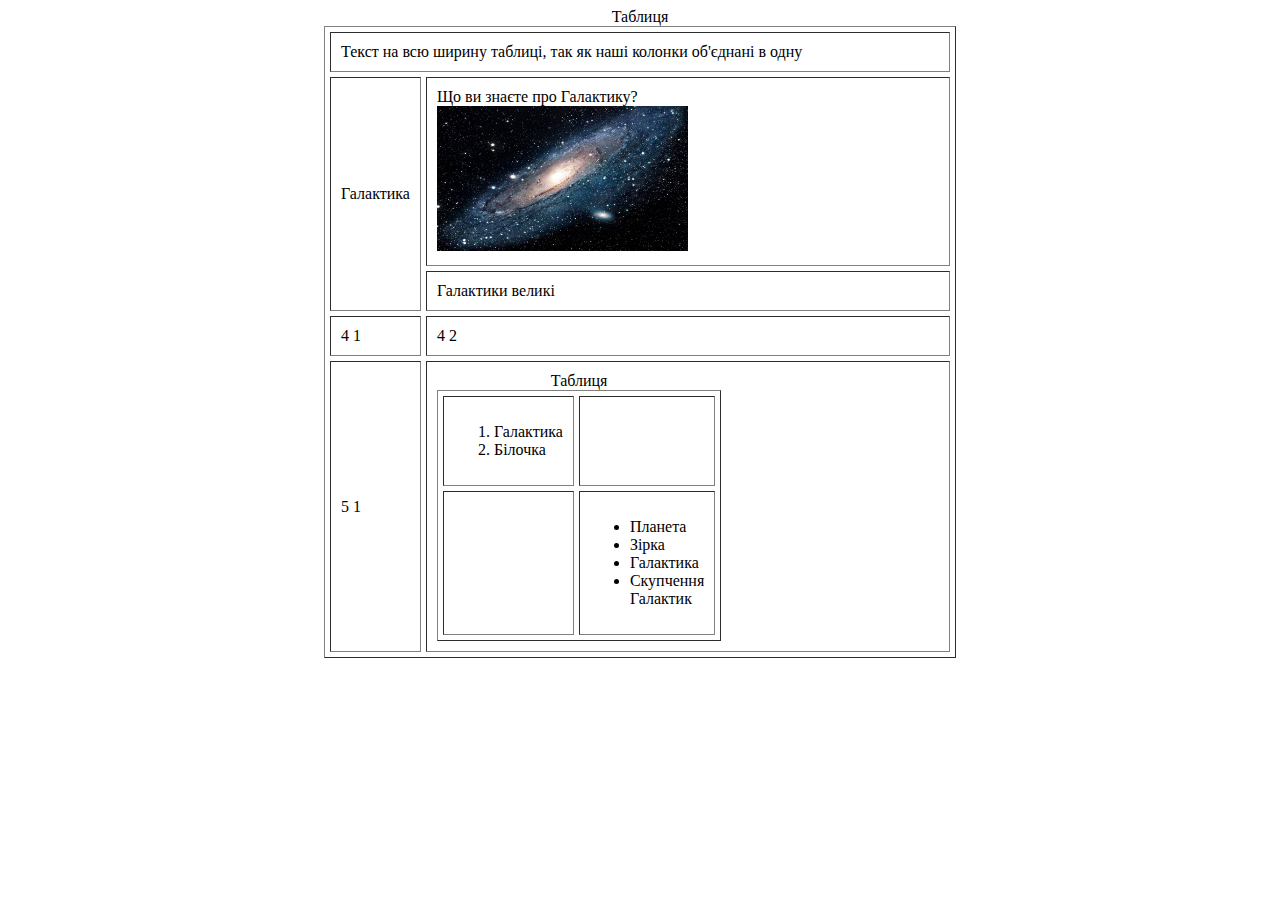
<file: table/lect4.html>
<!DOCTYPE html>
<html lang="uk">
	<head>
		<title>ЛАБА</title>
	</head>
	<body>
		<table align="center" cellspacing="5" cellpadding="10" border="1" width="50%" height="50%">
			<caption>Таблиця</caption>
			<thead>
				<tr>
					<td colspan="2" >Текст на всю ширину таблиці, так як наші колонки об'єднані в одну</td>
				</tr>
			</thead>
			<tbody>
				<tr>
					<td rowspan="2">Галактика</td>
					<td>Що ви знаєте про Галактику?<br><img src="galactica.jpg" height="50%" width="50%"></td>			
				</tr>
				<tr>
					<td>Галактики великі</td>			
				</tr>
				<tr>
					<td>4 1</td>
					<td>4 2</td>			
				</tr>
				<tr>
					<td>5 1</td>
					<td>
						<table cellspacing="5" cellpadding="10" border="1" width="50%" height="50%">
							<caption>Таблиця</caption>
							<thead>
								<tr>
									<td>
										<ol>
											<li>
												Галактика
											</li>
											<li>
												Білочка
											</li>
										</ol>
									</td>
									<td></td>
								</tr>
							</thead>
							<tbody>
								<tr>
									<td></td>
									<td>
										<ul>
											<li>
												Планета
											</li>
											<li>
												Зірка
											</li>
											<li>
												Галактика
											</li>
											<li>
												Скупчення Галактик
											</li>
										</ul>
									</td>						
								</tr>							
							</tbody>
						</table>
					</td>			
				</tr>							
			</tbody>
		</table>
 	</body>
</html>
</file>
<file: main.css>
p.game_name{line-height: 0.9; font-size: 15pt; font-style: bold;font-family: Russo One, sans-serif; color: black;}
p{line-height: 0.9em;}
p.game_rozdil{line-height: 1; font-size: 15pt; font-style: bold;font-family: Russo One, sans-serif; color: white;}
p.game_rozdi{line-height: 0.5; font-size: 40pt; font-style: bold;font-family: Russo One, sans-serif; color: black;}
p.game_gray{line-height: 0.9; font-size: 15pt; font-style: bold;font-family: Russo One, sans-serif; color: gray;}
</file>
<file: cv/main.css>
p.game_name{line-height: 0.9; font-size: 15pt; font-style: bold;font-family: Russo One, sans-serif; color: black;}
p{line-height: 0.9em;}
p.game_rozdil{line-height: 1; font-size: 15pt; font-style: bold;font-family: Russo One, sans-serif; color: white;}
p.game_rozdi{line-height: 0.5; font-size: 40pt; font-style: bold;font-family: Russo One, sans-serif; color: black;}
p.game_gray{line-height: 0.9; font-size: 15pt; font-style: bold;font-family: Russo One, sans-serif; color: gray;}
</file>
